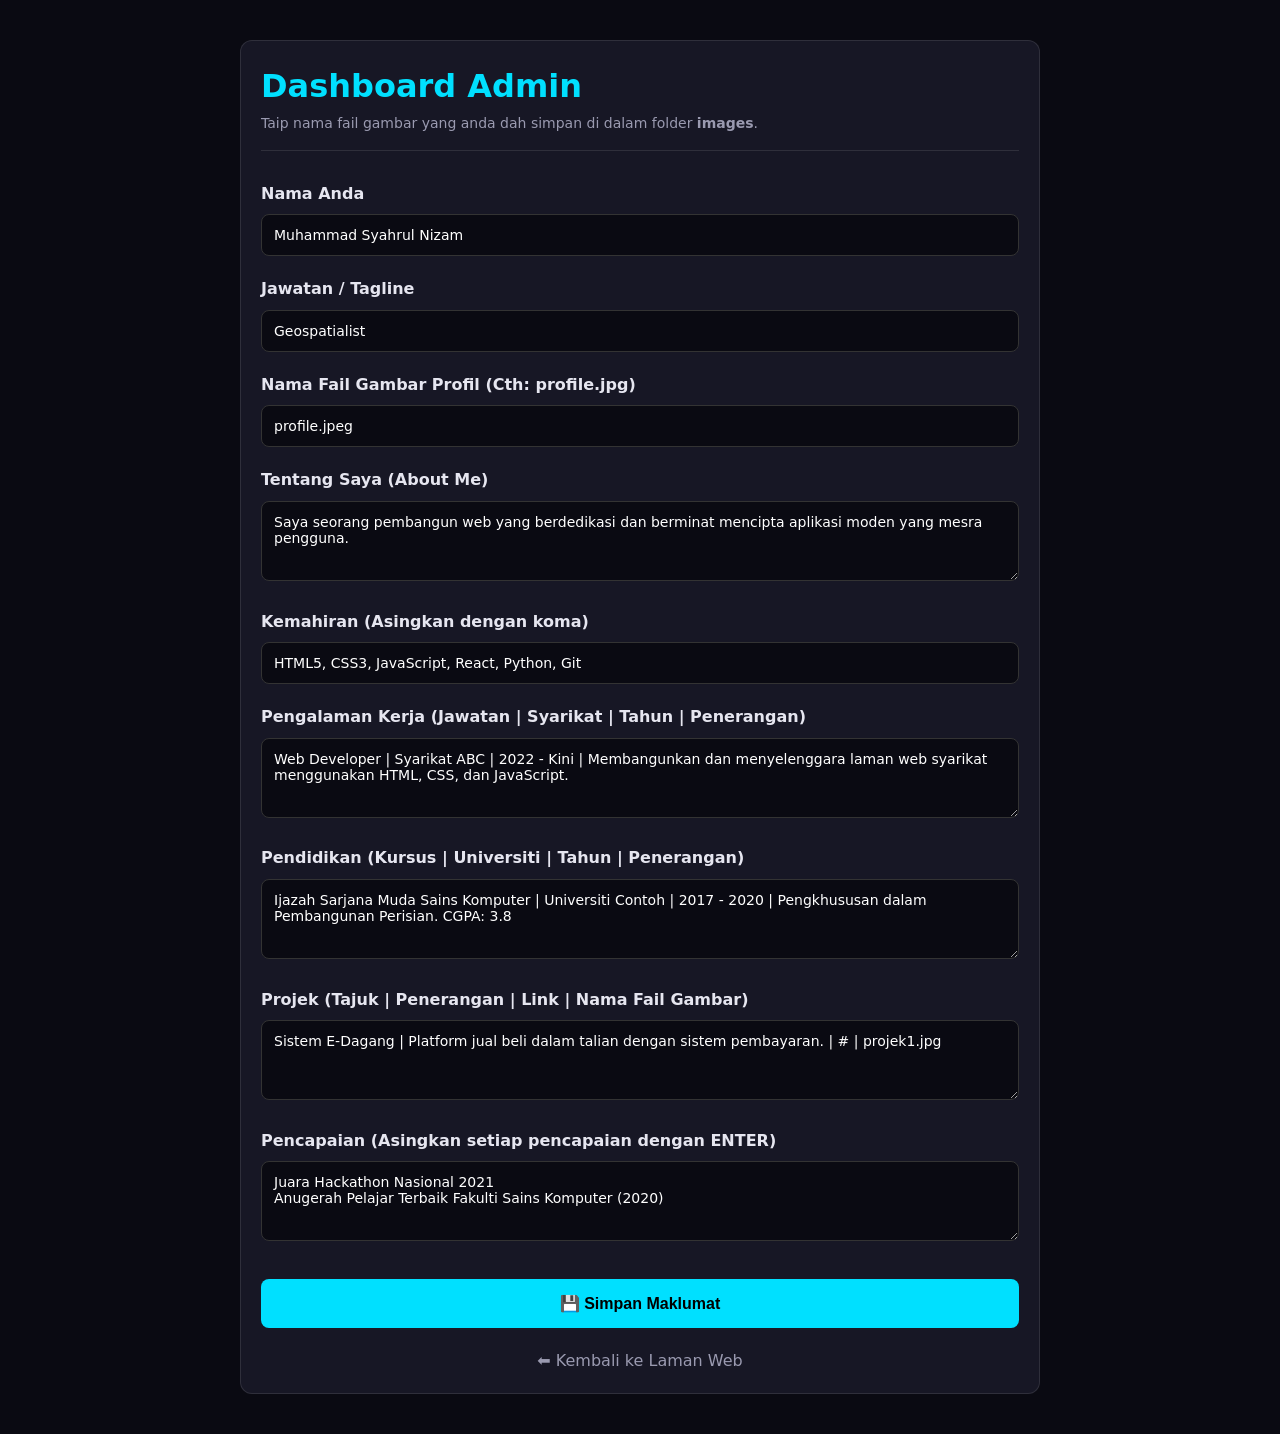
<file: admin.html>
<!DOCTYPE html>
<html lang="ms">
<head>
    <meta charset="UTF-8">
    <meta name="viewport" content="width=device-width, initial-scale=1.0">
    <title>Dashboard Admin - Portfolio</title>
    <link rel="stylesheet" href="style.css">
    <style>
        .admin-container { max-width: 800px; margin: 40px auto; padding: 20px; background: var(--card); border-radius: 12px; border: 1px solid rgba(255,255,255,0.1); }
        .admin-header { margin-bottom: 30px; border-bottom: 1px solid rgba(255,255,255,0.1); padding-bottom: 15px; }
        .form-group { margin-bottom: 20px; }
        .form-group label { display: block; margin-bottom: 8px; font-weight: bold; color: var(--text); }
        .form-group input[type="text"], .form-group textarea {
            width: 100%; padding: 12px; background: #0a0a12; color: #fff;
            border: 1px solid #333; border-radius: 8px; font-family: inherit; font-size: 14px;
        }
        .form-group input:focus, .form-group textarea:focus { outline: none; border-color: var(--accent); }
        .form-group textarea { height: 80px; resize: vertical; }
        .btn-save { background: var(--accent); color: #000; padding: 15px; border: none; border-radius: 8px; font-weight: bold; cursor: pointer; font-size: 16px; width: 100%; margin-top: 10px; transition: 0.3s; }
        .btn-save:hover { background: var(--accent-2); color: #fff; }
        .back-link { display: block; text-align: center; margin-top: 20px; color: var(--muted); text-decoration: none; }
        .back-link:hover { color: var(--accent); }
    </style>
</head>
<body>

    <div class="admin-container">
        <div class="admin-header">
            <h1 style="color: var(--accent);"><i class="fas fa-edit"></i> Dashboard Admin</h1>
            <p style="color: var(--muted); font-size: 14px;">Taip nama fail gambar yang anda dah simpan di dalam folder <b>images</b>.</p>
        </div>

        <form id="portfolioForm">
            <div class="form-group">
                <label>Nama Anda</label>
                <input type="text" id="inputName" required>
            </div>
            <div class="form-group">
                <label>Jawatan / Tagline</label>
                <input type="text" id="inputTitle" required>
            </div>
            
            <div class="form-group">
                <label>Nama Fail Gambar Profil (Cth: profile.jpg)</label>
                <input type="text" id="inputProfileImg" placeholder="profile.jpg">
            </div>

            <div class="form-group">
                <label>Tentang Saya (About Me)</label>
                <textarea id="inputAbout" required></textarea>
            </div>

            <div class="form-group">
                <label>Kemahiran (Asingkan dengan koma)</label>
                <input type="text" id="inputSkills" required>
            </div>

            <div class="form-group">
                <label>Pengalaman Kerja (Jawatan | Syarikat | Tahun | Penerangan)</label>
                <textarea id="inputExp"></textarea>
            </div>

            <div class="form-group">
                <label>Pendidikan (Kursus | Universiti | Tahun | Penerangan)</label>
                <textarea id="inputEdu"></textarea>
            </div>

            <div class="form-group">
                <label>Projek (Tajuk | Penerangan | Link | Nama Fail Gambar)</label>
                <textarea id="inputProj" placeholder="Sistem E-Dagang | Platform jual beli... | https://link.com | projek1.jpg"></textarea>
            </div>
            
            <div class="form-group">
                <label>Pencapaian (Asingkan setiap pencapaian dengan ENTER)</label>
                <textarea id="inputAch"></textarea>
            </div>

            <button type="submit" class="btn-save">💾 Simpan Maklumat</button>
            <a href="index.html" class="back-link">⬅️ Kembali ke Laman Web</a>
        </form>
    </div>

    <script>
        document.getElementById('portfolioForm').addEventListener('submit', function(e) {
            e.preventDefault();

            let newData = {
                hero: {
                    name: document.getElementById('inputName').value,
                    title: document.getElementById('inputTitle').value,
                    desc: "Hai, selamat datang.",
                    image: document.getElementById('inputProfileImg').value // Ambil nama fail gambar
                },
                about: document.getElementById('inputAbout').value,
                skills: document.getElementById('inputSkills').value.split(',').map(s => s.trim()),
                experience: parseFormat(document.getElementById('inputExp').value, ['role', 'company', 'year', 'desc']),
                education: parseFormat(document.getElementById('inputEdu').value, ['course', 'place', 'year', 'desc']),
                projects: parseFormat(document.getElementById('inputProj').value, ['title', 'desc', 'link', 'image']),
                achievements: document.getElementById('inputAch').value.split('\n').filter(a => a.trim() !== ''),
                leadership: []
            };

            localStorage.setItem('portfolioData', JSON.stringify(newData));
            alert('✅ Maklumat berjaya disimpan! Sila klik "Kembali ke Laman Web".');
        });

        function parseFormat(text, keys) {
            if (!text) return [];
            let parts = text.split('|').map(s => s.trim());
            let obj = {};
            keys.forEach((key, index) => { obj[key] = parts[index] || ""; });
            return [obj];
        }

        async function loadFormData() {
            let localData = localStorage.getItem('portfolioData');
            let data;
            if (localData) {
                data = JSON.parse(localData);
            } else {
                try {
                    const res = await fetch('data.json');
                    data = await res.json();
                } catch (e) { return; }
            }

            document.getElementById('inputName').value = data.hero.name || "";
            document.getElementById('inputTitle').value = data.hero.title || "";
            document.getElementById('inputProfileImg').value = data.hero.image || "";
            document.getElementById('inputAbout').value = data.about || "";
            document.getElementById('inputSkills').value = data.skills ? data.skills.join(', ') : "";
            
            if(data.experience && data.experience[0]) {
                let exp = data.experience[0];
                document.getElementById('inputExp').value = `${exp.role} | ${exp.company} | ${exp.year} | ${exp.desc}`;
            }
            if(data.education && data.education[0]) {
                let edu = data.education[0];
                document.getElementById('inputEdu').value = `${edu.course} | ${edu.place} | ${edu.year} | ${edu.desc}`;
            }
            if(data.projects && data.projects[0]) {
                let proj = data.projects[0];
                let imgName = proj.image ? proj.image : "";
                document.getElementById('inputProj').value = `${proj.title} | ${proj.desc} | ${proj.link} | ${imgName}`;
            }
            if(data.achievements) {
                document.getElementById('inputAch').value = data.achievements.join('\n');
            }
        }
        loadFormData();
    </script>
</body>
</html>
</file>
<file: style.css>
/* RESET & ASAS */
* {
    margin: 0;
    padding: 0;
    box-sizing: border-box;
}

:root {
    --bg: #0a0a12;
    --bg-soft: #12121e;
    --card: #171725;
    --text: #e6e6f0;
    --muted: #9a9ab0;
    --accent: #00e0ff;
    --accent-2: #7c5cff;
}

html { scroll-behavior: smooth; }

body {
    font-family: 'Segoe UI', system-ui, -apple-system, sans-serif;
    background: var(--bg);
    color: var(--text);
    line-height: 1.6;
    overflow-x: hidden;
}

/* NAVBAR */
.navbar {
    position: fixed;
    top: 0;
    width: 100%;
    z-index: 100;
    display: flex;
    justify-content: space-between;
    align-items: center;
    padding: 18px 50px;
    background: rgba(10, 10, 18, 0.85);
    backdrop-filter: blur(12px);
    border-bottom: 1px solid rgba(255, 255, 255, 0.06);
}

.logo { font-size: 22px; font-weight: 800; }
.logo span { color: var(--accent); }

.nav-links { display: flex; list-style: none; gap: 25px; }
.nav-links a { color: var(--muted); text-decoration: none; font-size: 14px; transition: color 0.25s; }
.nav-links a:hover { color: var(--accent); }

/* HERO */
.hero {
    position: relative;
    min-height: 80vh;
    display: flex;
    align-items: center;
    justify-content: center;
    text-align: center;
    padding: 100px 20px 0;
}
.hero-content { position: relative; z-index: 2; }
.hero h1 { font-size: clamp(36px, 6vw, 60px); font-weight: 800; margin-bottom: 16px; }
.highlight { background: linear-gradient(90deg, var(--accent), var(--accent-2)); -webkit-background-clip: text; color: transparent; }
.hero-sub { font-size: 20px; color: var(--muted); margin-bottom: 36px; }
.hero-btns { display: flex; gap: 16px; justify-content: center; flex-wrap: wrap; }

.btn {
    padding: 12px 28px;
    border-radius: 8px;
    font-weight: 600;
    text-decoration: none;
    font-size: 15px;
    transition: transform 0.25s, box-shadow 0.25s;
}
.btn-primary { background: linear-gradient(135deg, var(--accent), var(--accent-2)); color: #08080f; }
.btn-primary:hover { transform: translateY(-3px); box-shadow: 0 10px 25px rgba(0, 224, 255, 0.3); }
.btn-outline { border: 1px solid rgba(255, 255, 255, 0.2); color: var(--text); }
.btn-outline:hover { border-color: var(--accent); color: var(--accent); transform: translateY(-3px); }

.hero-glow {
    position: absolute; width: 500px; height: 500px;
    background: radial-gradient(circle, rgba(0, 224, 255, 0.15), transparent 70%);
    filter: blur(60px); z-index: 1; pointer-events: none;
}

/* SECTIONS & CARDS */
.section-container {
    max-width: 1000px;
    margin: 0 auto;
    padding: 80px 20px;
}

.section-container h2 {
    font-size: 28px;
    margin-bottom: 30px;
    color: var(--text);
    border-bottom: 2px solid rgba(255, 255, 255, 0.1);
    padding-bottom: 10px;
    display: flex;
    align-items: center;
    gap: 12px;
}
.section-container h2 i { color: var(--accent); }

.card {
    background: var(--card);
    border: 1px solid rgba(255, 255, 255, 0.05);
    border-radius: 12px;
    padding: 25px;
    margin-bottom: 20px;
    transition: transform 0.3s, box-shadow 0.3s, border-color 0.3s;
}
.card:hover {
    transform: translateY(-5px);
    border-color: rgba(0, 224, 255, 0.3);
    box-shadow: 0 10px 30px rgba(0, 224, 255, 0.08);
}
.card p { color: var(--muted); font-size: 15px; }
.company { font-weight: bold; color: var(--accent-2) !important; font-size: 14px; margin: 5px 0 10px 0; }

/* GRIDS (Untuk Skills, Education, dll) */
.project-grid, .skills-grid {
    display: grid;
    grid-template-columns: repeat(auto-fit, minmax(280px, 1fr));
    gap: 20px;
}

/* SKILLS */
.skill-card { text-align: center; font-weight: bold; font-size: 18px; padding: 30px 10px; }
.skill-card i { font-size: 40px; margin-bottom: 15px; display: block; color: var(--text); }

/* PROJECT */
.project-thumb { font-size: 40px; margin-bottom: 15px; }
.project-link { color: var(--accent); text-decoration: none; font-weight: bold; font-size: 14px; display: inline-block; margin-top: 15px; }
.project-link:hover { text-decoration: underline; }

/* ACHIEVEMENT */
.achievement-list { list-style: none; }
.achievement-list li { margin-bottom: 15px; color: var(--muted); display: flex; align-items: flex-start; gap: 10px; }
.achievement-list i { font-size: 20px; margin-top: 4px; }

/* FOOTER */
footer {
    text-align: center;
    padding: 60px 20px 30px;
    background: var(--bg-soft);
    color: var(--muted);
    border-top: 1px solid rgba(255, 255, 255, 0.05);
    margin-top: 50px;
}
footer h2 { color: var(--text); margin-bottom: 15px; }
footer a { color: var(--accent); text-decoration: none; font-weight: bold; }

/* RESPONSIF */
@media (max-width: 768px) {
    .navbar { padding: 15px 20px; overflow-x: auto; white-space: nowrap; }
    .nav-links { gap: 15px; }
    .hero h1 { font-size: 32px; }
}
/* GAYA GAMBAR PROFIL */
.profile-pic {
    width: 160px;
    height: 160px;
    border-radius: 50%;
    object-fit: cover;
    border: 3px solid var(--accent);
    box-shadow: 0 0 20px rgba(0, 224, 255, 0.4);
    margin-bottom: 20px;
    display: inline-block;
}

/* GAYA GAMBAR PROJEK */
.project-image {
    width: 100%;
    height: 180px;
    object-fit: cover;
    border-radius: 8px;
    margin-bottom: 15px;
    border: 1px solid rgba(255, 255, 255, 0.1);
}
</file>
